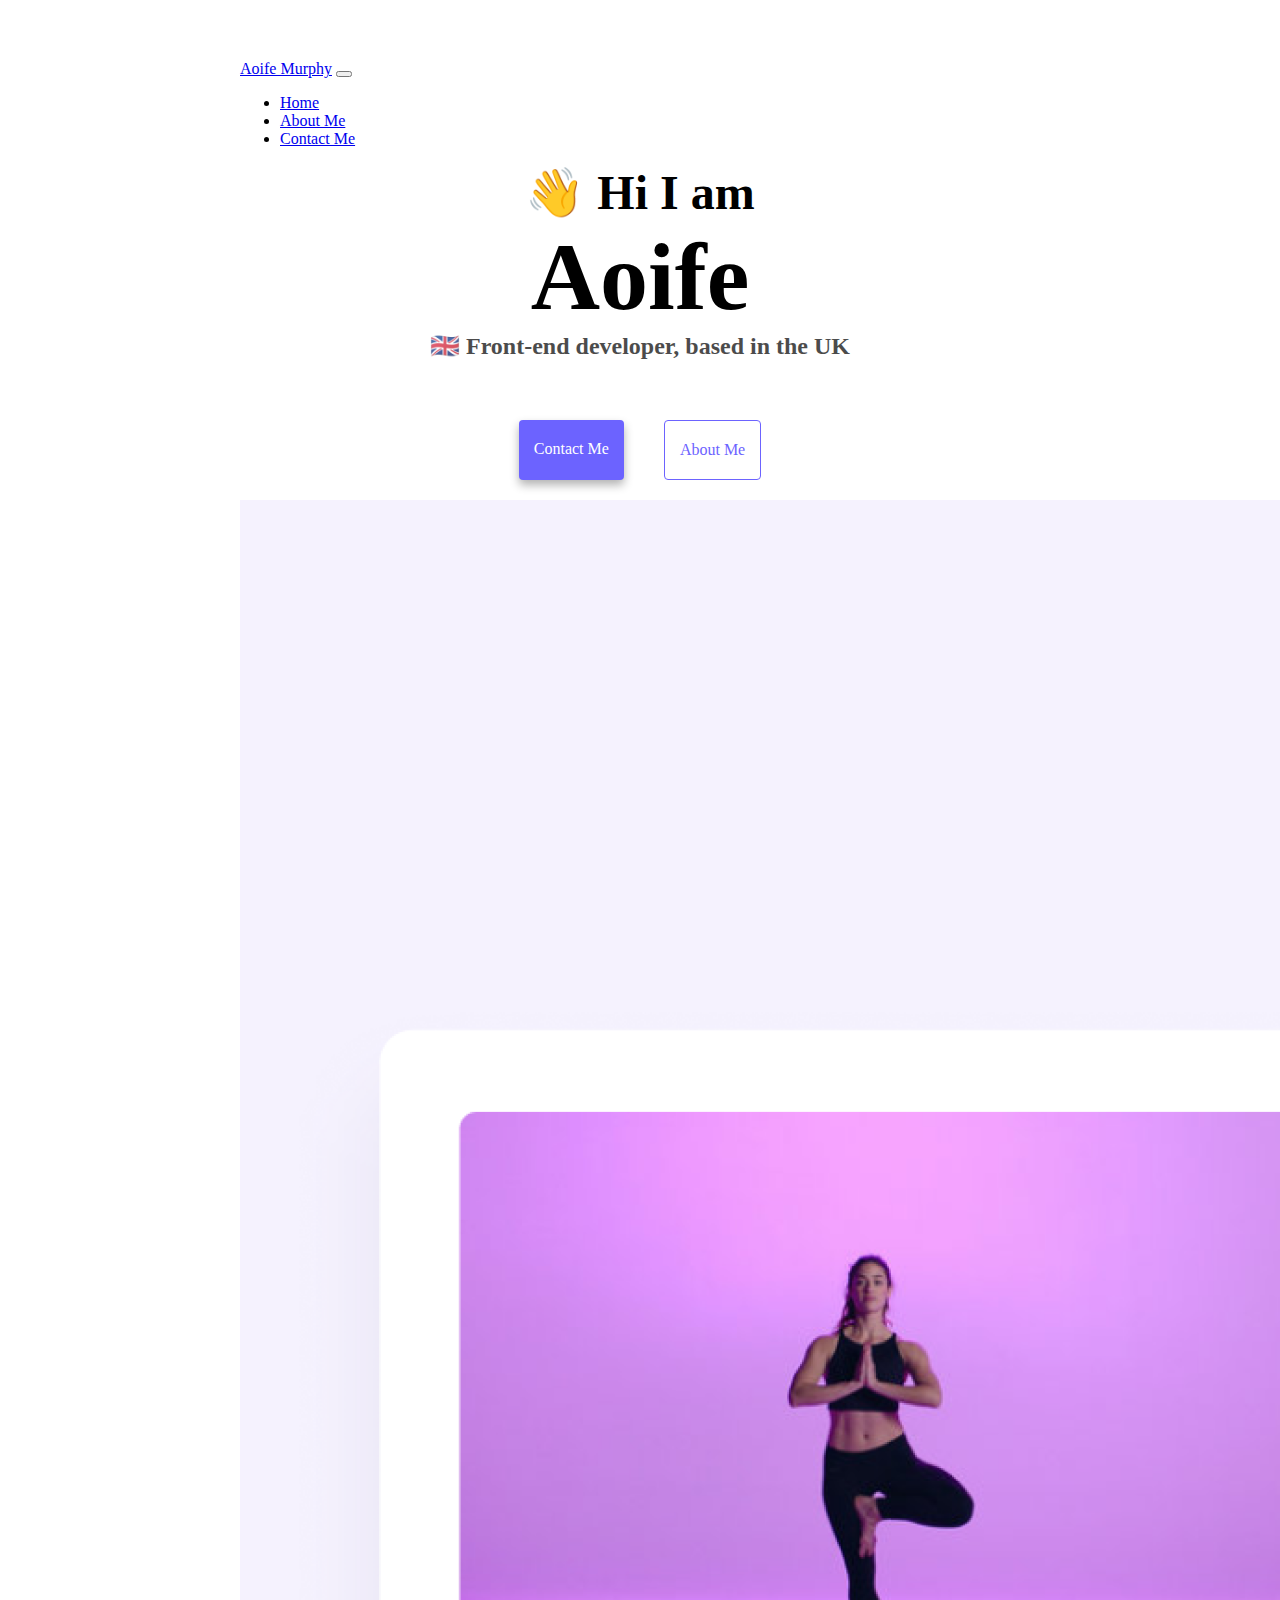
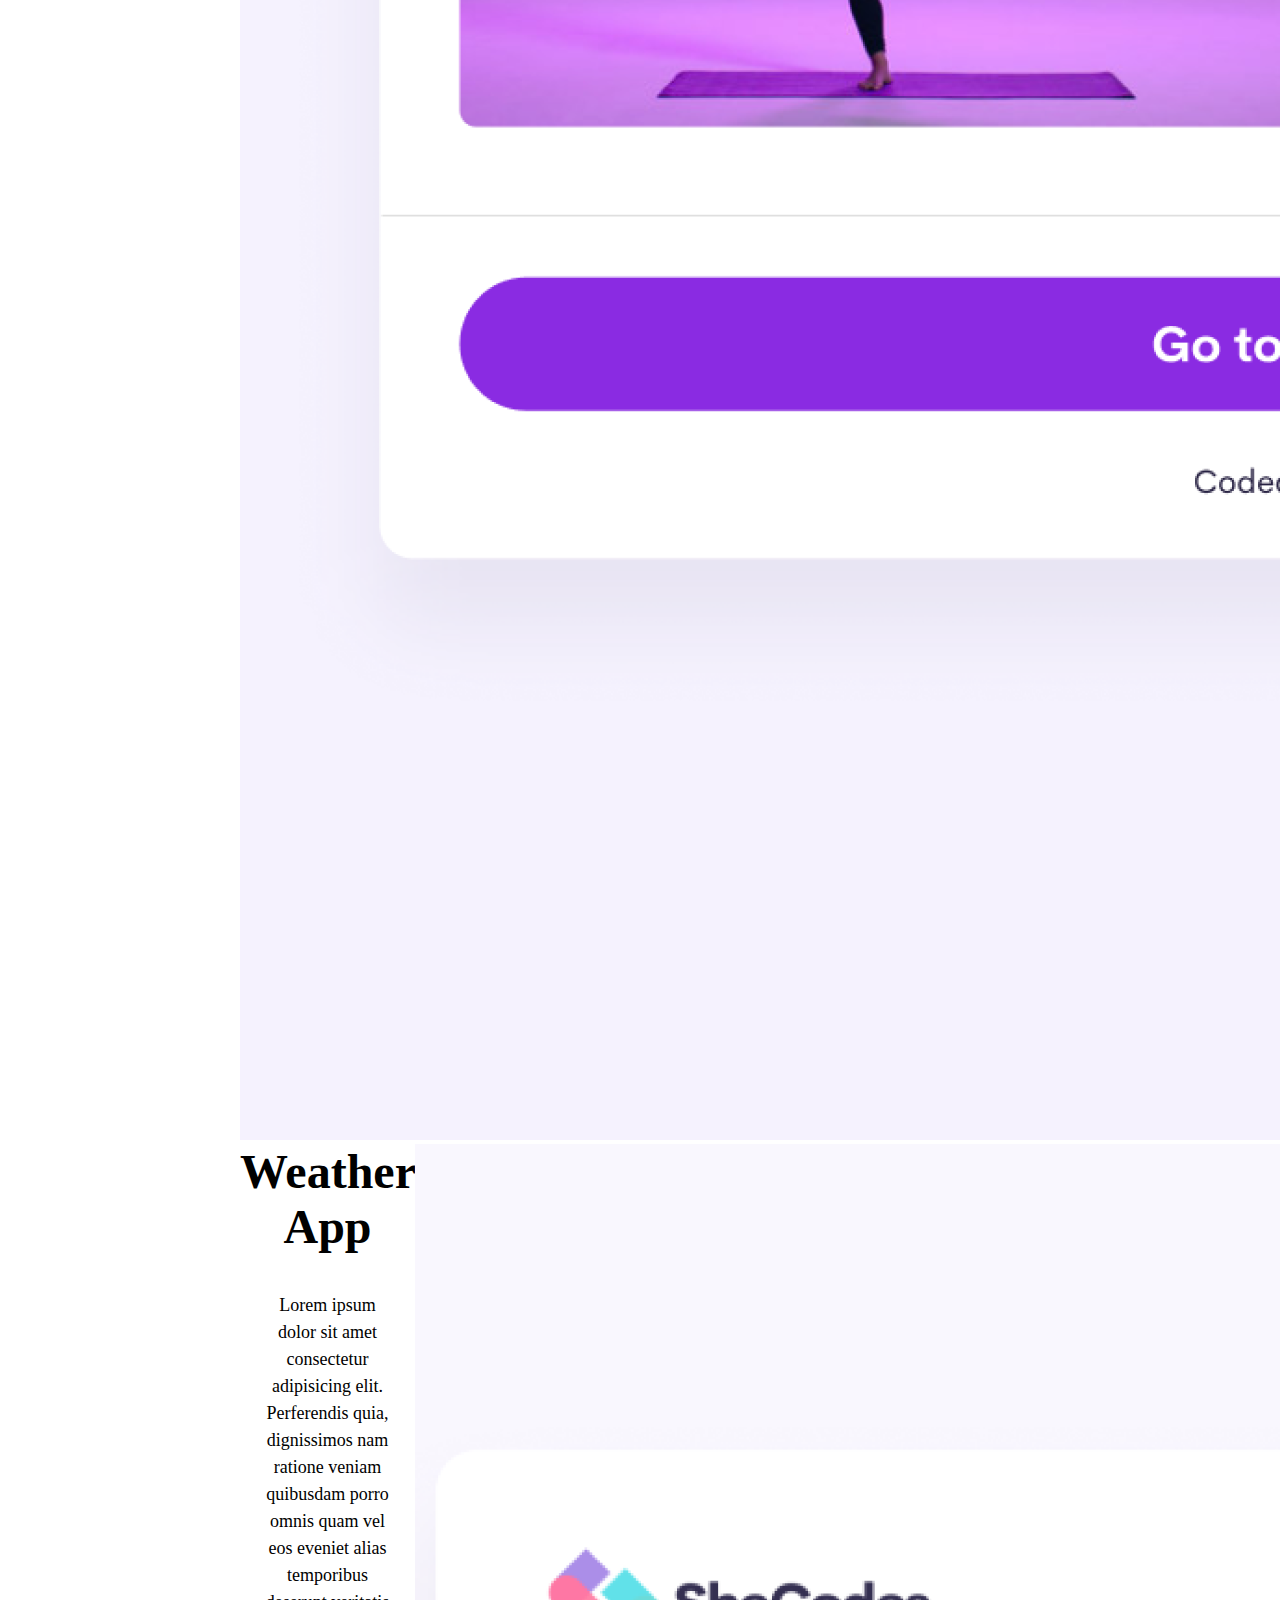
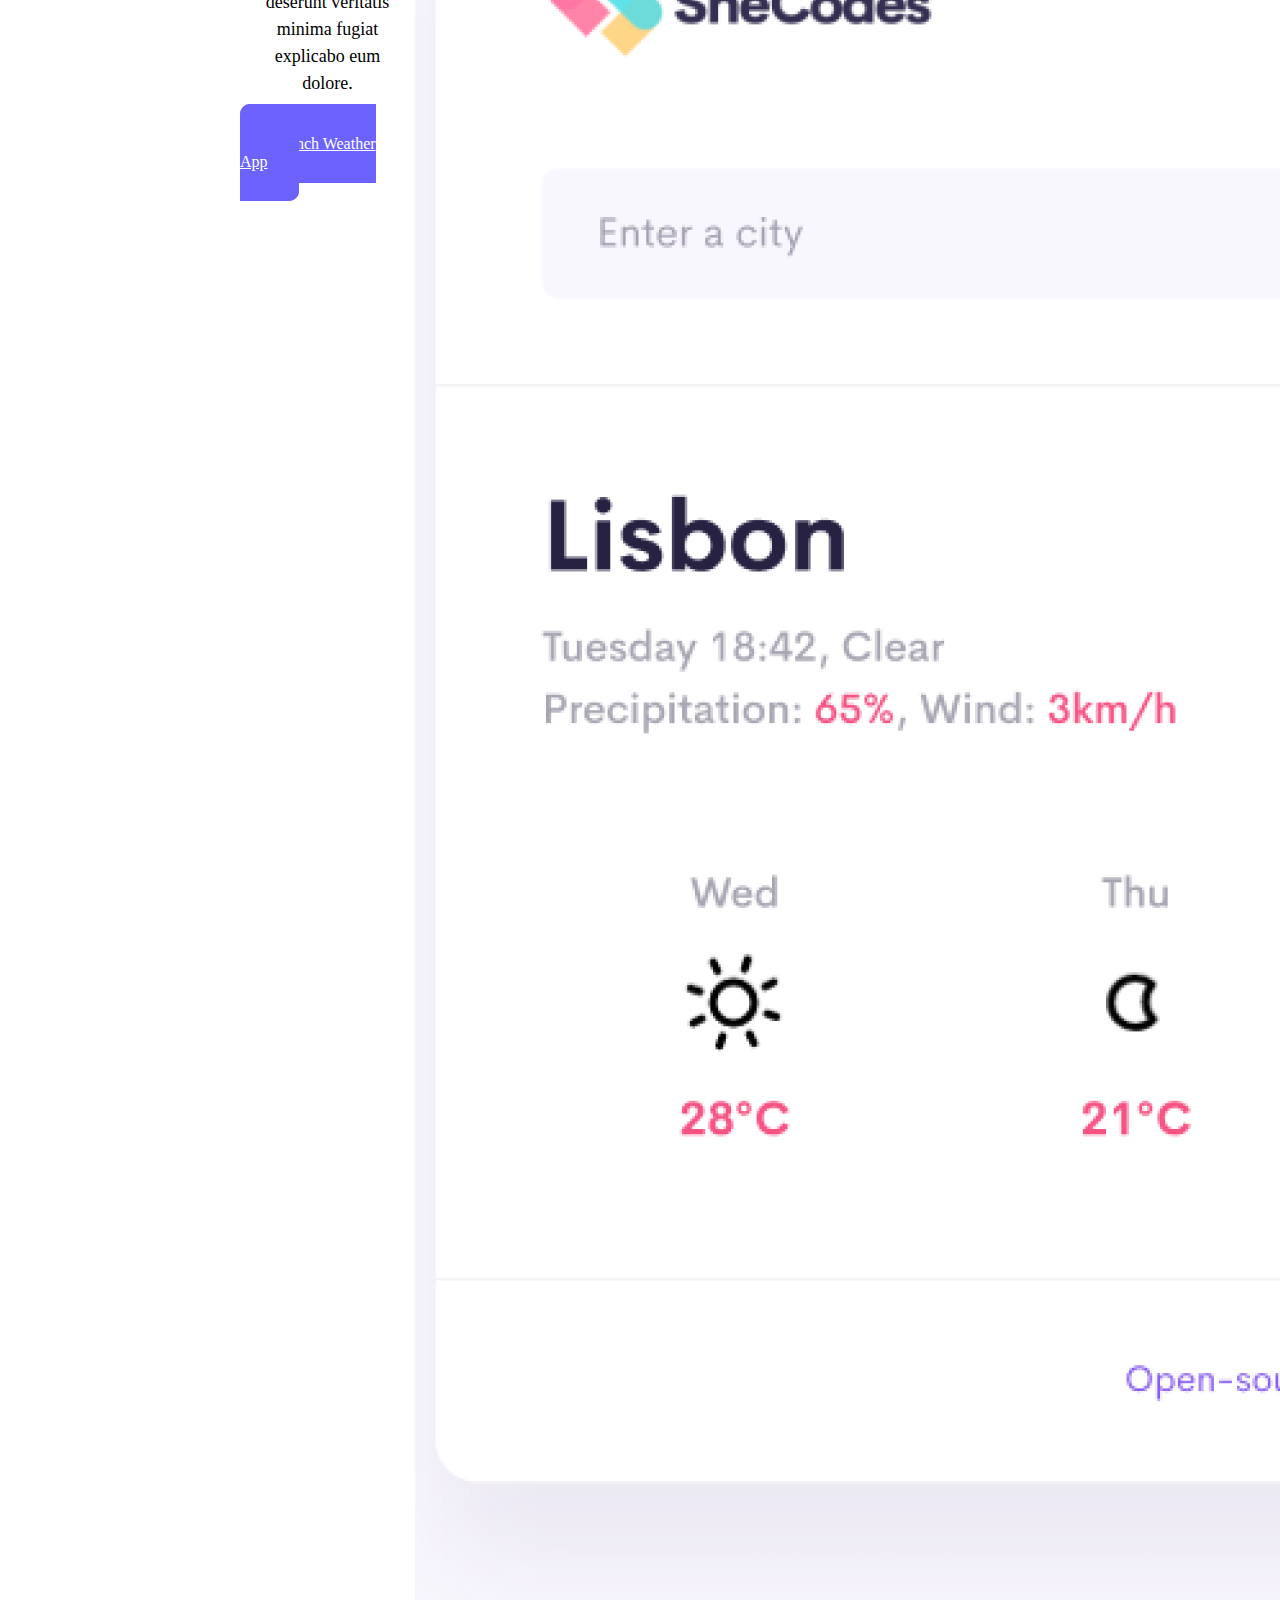
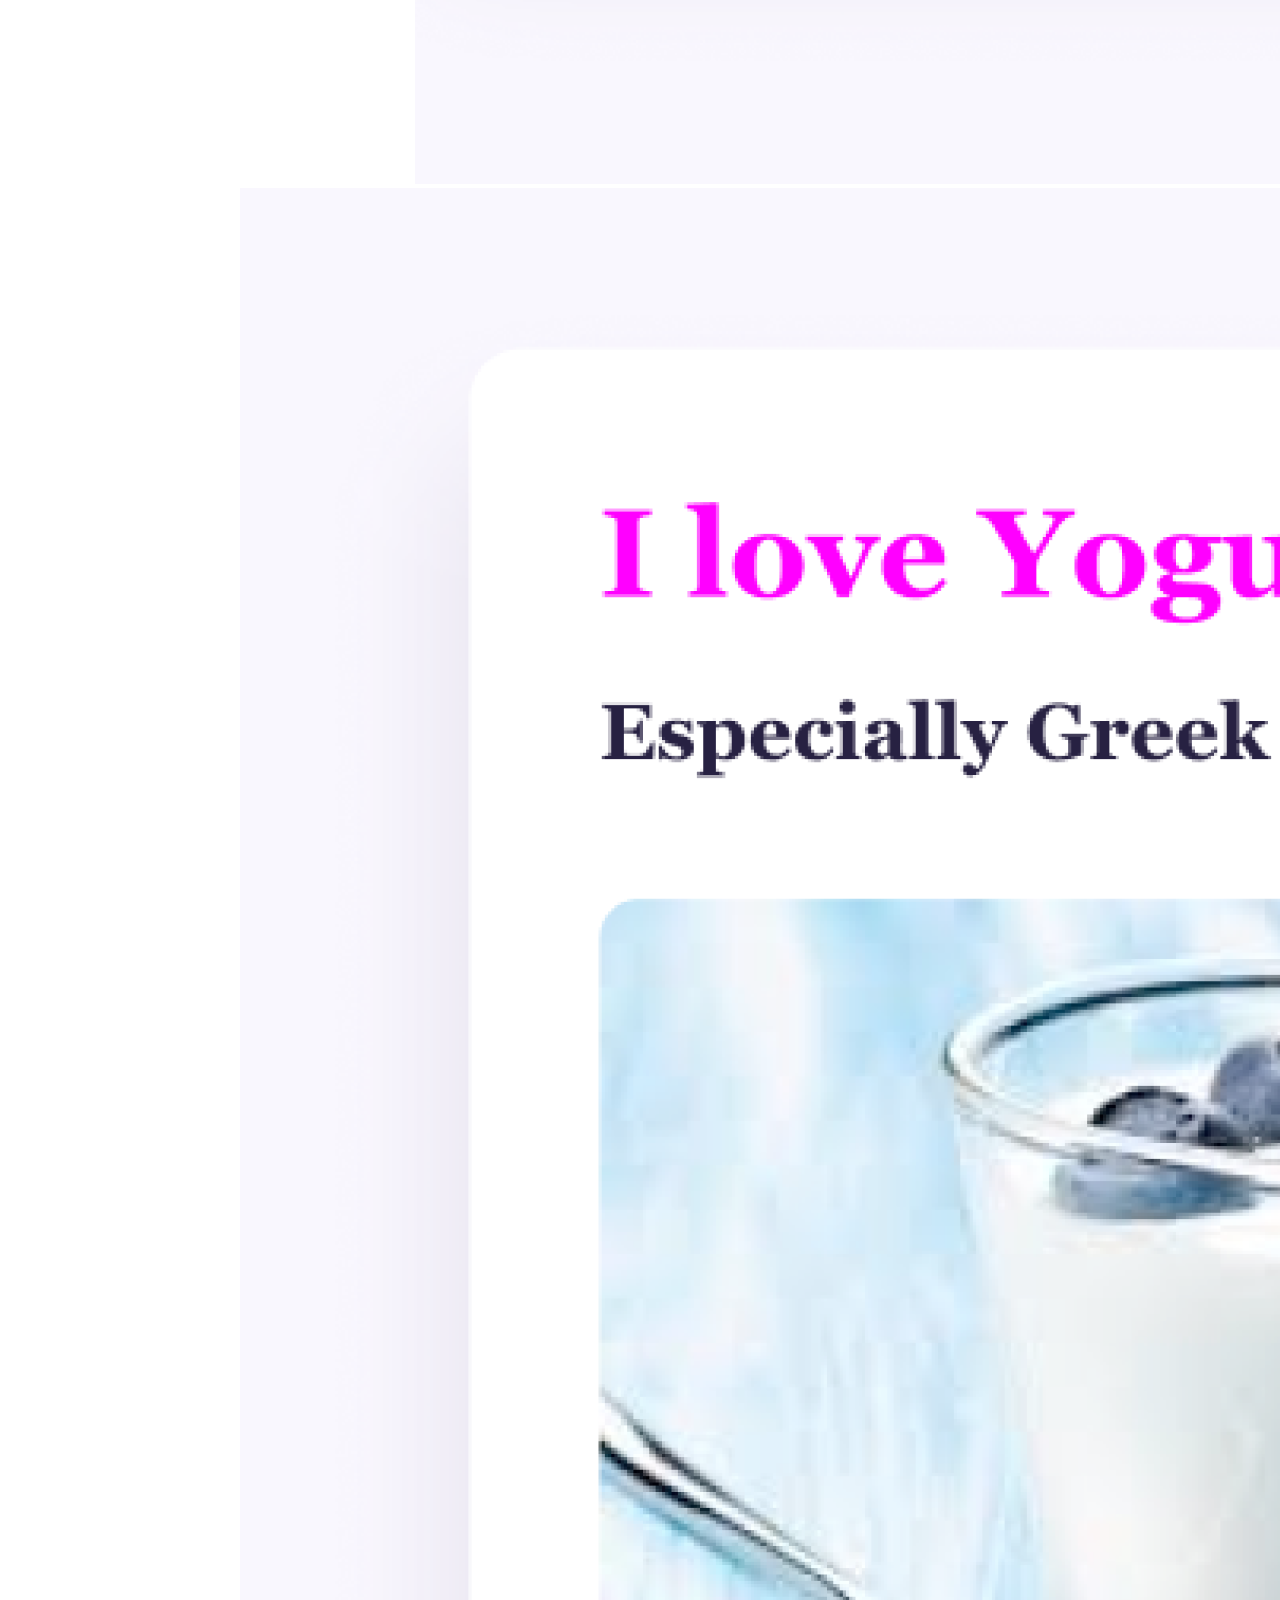
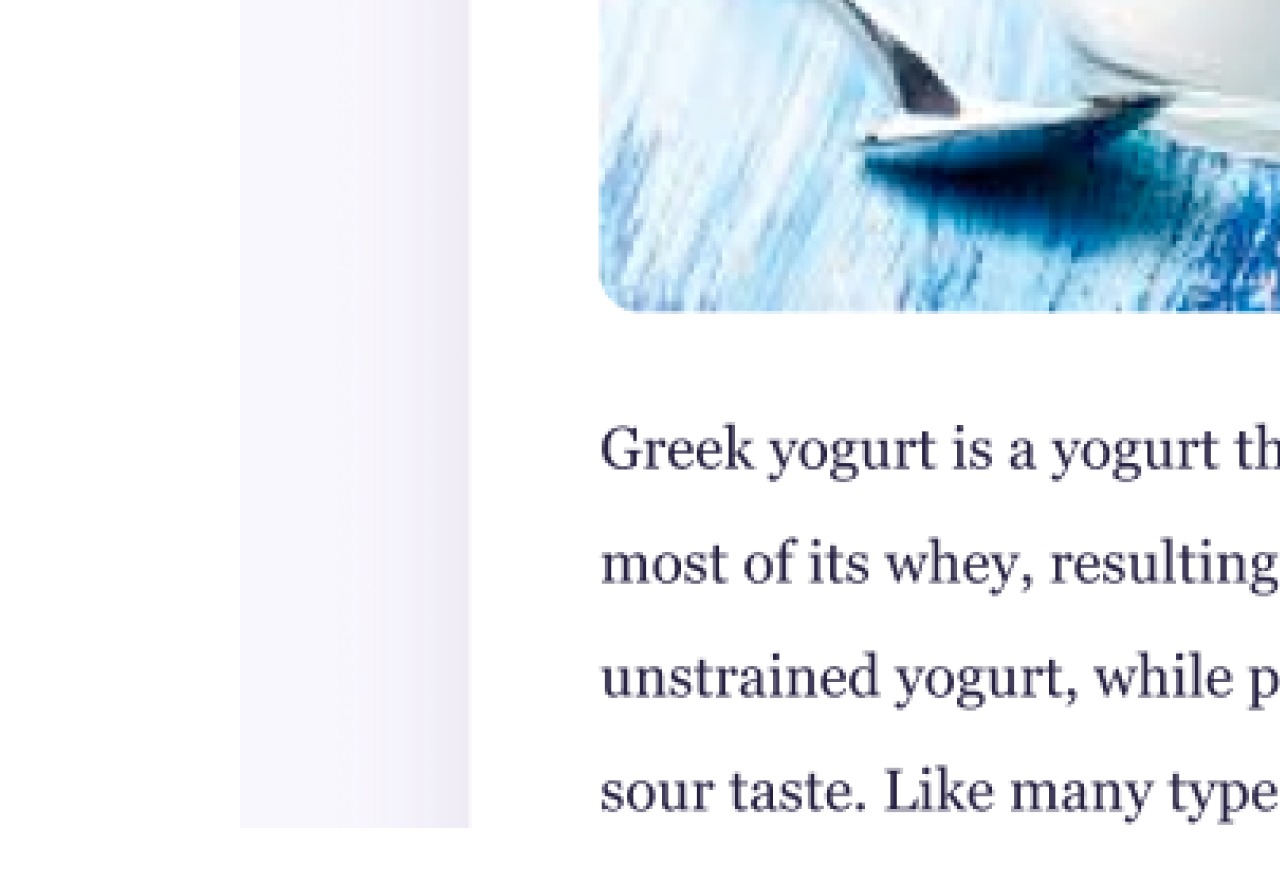
<file: index.html>
<!DOCTYPE html>
<html lang="en">
  <head>
    <meta charset="UTF-8" />
    <meta http-equiv="X-UA-Compatible" content="IE=edge" />
    <meta name="viewport" content="width=device-width, initial-scale=1.0" />
    <meta
      name="description"
      content="Aoife Murphy Front-end developer based in UK united kingdom yoga app weather app yogurt app app developer"
    />
    <title>Aoife Murphy Font-end Developer</title>
    <link rel="stylesheet" href="style.css" />
    <link
      href="https://cdn.jsdelivr.net/npm/bootstrap@5.2.3/dist/css/bootstrap.min.css"
      rel="stylesheet"
      integrity="sha384-rbsA2VBKQhggwzxH7pPCaAqO46MgnOM80zW1RWuH61DGLwZJEdK2Kadq2F9CUG65"
      crossorigin="anonymous"
    />
  </head>
  <body>
    <nav class="navbar navbar-expand-lg bg-light">
      <div class="container-fluid">
        <a class="navbar-brand" href="#">Aoife Murphy</a>
        <button
          class="navbar-toggler"
          type="button"
          data-bs-toggle="collapse"
          data-bs-target="#navbarNav"
          aria-controls="navbarNav"
          aria-expanded="false"
          aria-label="Toggle navigation"
        >
          <span class="navbar-toggler-icon"></span>
        </button>
        <div class="collapse navbar-collapse" id="navbarNav">
          <ul class="navbar-nav">
            <li class="nav-item">
              <a class="nav-link active" aria-current="page" href="index.html"
                >Home</a
              >
            </li>
            <li class="nav-item">
              <a class="nav-link" href="about.html">About Me</a>
            </li>
            <li class="nav-item">
              <a class="nav-link" href="about.html#contact">Contact Me</a>
            </li>
          </ul>
        </div>
      </div>
    </nav>
    <h2 class="mt-5">👋 Hi I am</h2>
    <h1>Aoife</h1>
    <h3>🇬🇧 Front-end developer, based in the UK</h3>
    <div class="navigation-links">
      <a href="about.html#contact" class="contact-link">Contact me</a>
      <a href="about.html" class="about-link">About me</a>
    </div>
    <div class="row mt-5">
      <div class="col-md-6">
        <img src="images/yoga.png" alt="yoga app" class="img-fluid" />
      </div>
      <div class="col-md-6">
        <h2>Yoga App</h2>
        <p>
          Lorem ipsum dolor sit amet consectetur adipisicing elit. Perferendis
          quia, dignissimos nam ratione veniam quibusdam porro omnis quam vel
          eos eveniet alias temporibus deserunt veritatis minima fugiat
          explicabo eum dolore.
        </p>
        <div class="mt-5">
          <a href="#" class="primary-link">Launch Yoga App</a>
        </div>
      </div>
    </div>
      <div class="row mt-5">
        <div class="col-6">
          <h2>Weather App</h2>
          <p>
            Lorem ipsum dolor sit amet consectetur adipisicing elit. Perferendis
            quia, dignissimos nam ratione veniam quibusdam porro omnis quam vel
            eos eveniet alias temporibus deserunt veritatis minima fugiat
            explicabo eum dolore.
          </p>
          <div class="mt-5 ms-4">
          <a href="#" class="primary-link">Launch Weather App</a>
        </div>
        </div>
        <div class="col-6">
          <img src="images/weather.png" alt="weather app" class="img-fluid" />
        </div>
      </div>

      <div class="row">
        <div class="col">
          <img src="images/yogurt.png" alt="yogurt app" class="img-fluid">

        </div>
        <div class="col">
          <h2>Yogurt App</h2>
          <p>
              Lorem ipsum dolor sit amet consectetur adipisicing elit. Perferendis
              quia, dignissimos nam ratione veniam quibusdam porro omnis quam vel
              eos eveniet alias temporibus deserunt veritatis minima fugiat
              explicabo eum dolore.
          </p>
          <div class="mt-5 ms-4">
              <a href="#" class="primary-link">Launch Weather App</a>
            </div>

          </div>

      </div>

      <script
        src="https://cdn.jsdelivr.net/npm/bootstrap@5.2.3/dist/js/bootstrap.bundle.min.js"
        integrity="sha384-kenU1KFdBIe4zVF0s0G1M5b4hcpxyD9F7jL+jjXkk+Q2h455rYXK/7HAuoJl+0I4"
        crossorigin="anonymous"
      ></script>
    </div>
  </body>
</html>
</file>
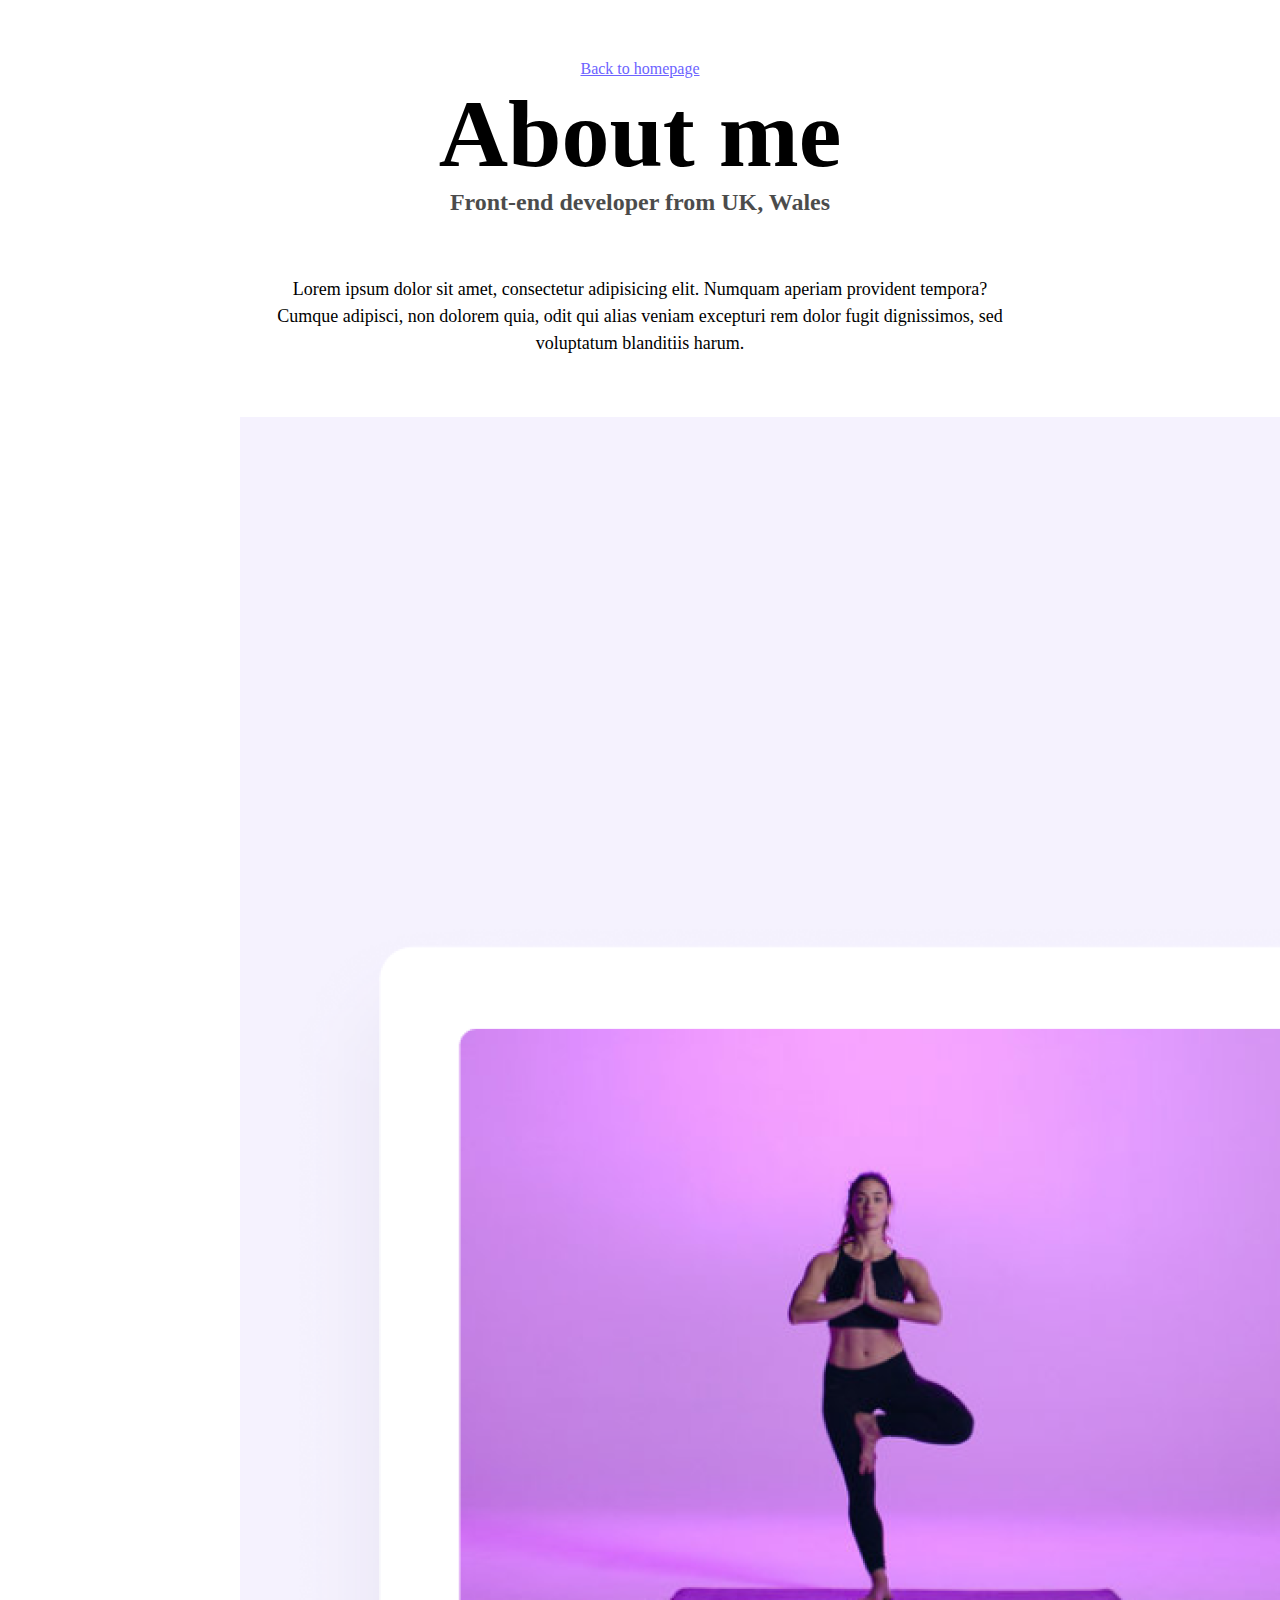
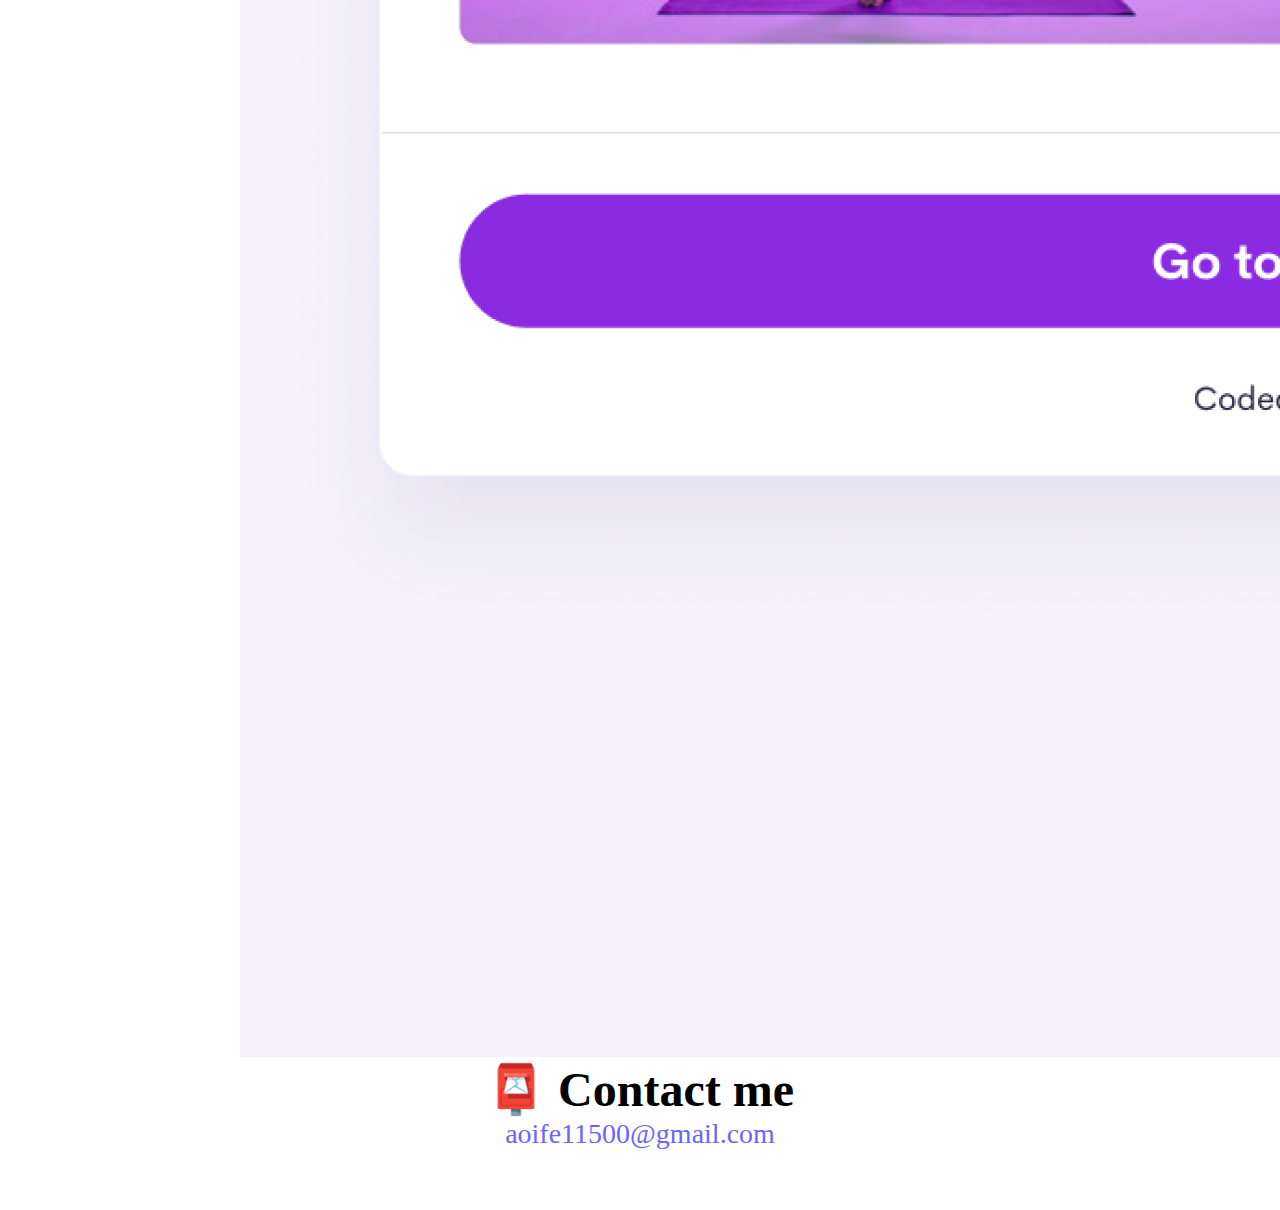
<file: about.html>
<!DOCTYPE html>
<html lang="en">
  <head>
    <meta charset="UTF-8" />
    <meta http-equiv="X-UA-Compatible" content="IE=edge" />
    <meta name="viewport" content="width=device-width, initial-scale=1.0" />
    <meta
      name="description"
      content="Aoife Murphy Front-end developer based in UK united kingdom yoga app weather app yogurt app app developer"
    />
    <link rel="stylesheet" href="style.css" />
    <title>Aoife Murphy Font-end Developer</title>
    <link
      href="https://cdn.jsdelivr.net/npm/bootstrap@5.2.3/dist/css/bootstrap.min.css"
      rel="stylesheet"
      integrity="sha384-rbsA2VBKQhggwzxH7pPCaAqO46MgnOM80zW1RWuH61DGLwZJEdK2Kadq2F9CUG65"
      crossorigin="anonymous"
    />
  </head>
  <body>
    <a href="index.html" class="homepage-link">Back to homepage</a>
    <h1>About me</h1>
    <h3>Front-end developer from UK, Wales</h3>
    <div class="about-paragraphs">
      <p>
        Lorem ipsum dolor sit amet, consectetur adipisicing elit. Numquam
        aperiam provident tempora? Cumque adipisci, non dolorem quia, odit qui
        alias veniam excepturi rem dolor fugit dignissimos, sed voluptatum
        blanditiis harum.
      </p>
    </div>

  
<div class="container">
  <div class="row d-flex p-2">
          <div class="col-sm-4" >
              <img src="images/yoga.png" alt="" class="img-fluid p-2 shadow">
          </div>
          <div class="col-sm-4">
              <img src="images/weather.png" alt="" class="img-fluid p-2 shadow">
            </div>
            <div class="col-sm-4">
                <img src="images/yogurt.png" alt="" class="img-fluid p-2 shadow">
              </div>
    </div>
</div>
    
      <div id="contact" class="mt-5">
        <h2>📮 Contact me</h2>
        <a href="mailto:aoife11500@gmail.com" class="email-link">
          aoife11500@gmail.com
        </a>
      </div>
    </div>
    <script
        src="https://cdn.jsdelivr.net/npm/bootstrap@5.2.3/dist/js/bootstrap.bundle.min.js"
        integrity="sha384-kenU1KFdBIe4zVF0s0G1M5b4hcpxyD9F7jL+jjXkk+Q2h455rYXK/7HAuoJl+0I4"
        crossorigin="anonymous"
      ></script>
  </body>
</html>
</file>
<file: style.css>
:root {
  --primary-color: #6c63ff;
  --secondary-color: #f5f2fe;
  --box-shadow: 0 5px 10px rgba(0, 0, 0, 0.3);
}

body {
  margin: 60px auto;
  max-width: 800px;
}

h1,
h2,
h3 {
  text-align: center;
  margin: 0;
}

h1 {
  font-size: 96px;
}

h2 {
  font-size: 48px;
}

h3 {
  font-size: 24px;
  opacity: 0.7;
}

p {
  padding: 20px;
  border-radius: 4px;
  font-size: 18px;
  line-height: 1.5;
  text-align: center;
}

.navigation-links {
  display: flex;
  margin-top: 40px;
  justify-content: center;
}

.navigation-links a {
  margin: 20px;
  border-radius: 4px;
  padding: 20px 15px;
  text-decoration: none;
  text-transform: capitalize;
}

.contact-link {
  background: var(--primary-color);
  box-shadow: var(--box-shadow);
  color: white;
}

.about-link {
  color: var(--primary-color);
  border: 1px solid var(--primary-color);
}

.homepage-link {
  color: var(--primary-color);
  text-align: center;
  display: block;
}

.about-paragraphs {
  display: flex;
  margin: 30px 0;
}

.about-paragraphs p {
  margin: 10px;
}

.email-link {
  display: flex;
  justify-content: center;
  color: var(--primary-color);
  font-size: 28px;
  text-decoration: none;
}

.email-link:hover {
  text-decoration: underline;
}

.primary-link {
  color: white;
  background-color: var(--primary-color);
  padding: 30px;
  border: 1px solid var(--primary-color);
  border-radius: 10px;
}

.row {
  display: flex;
}
</file>
